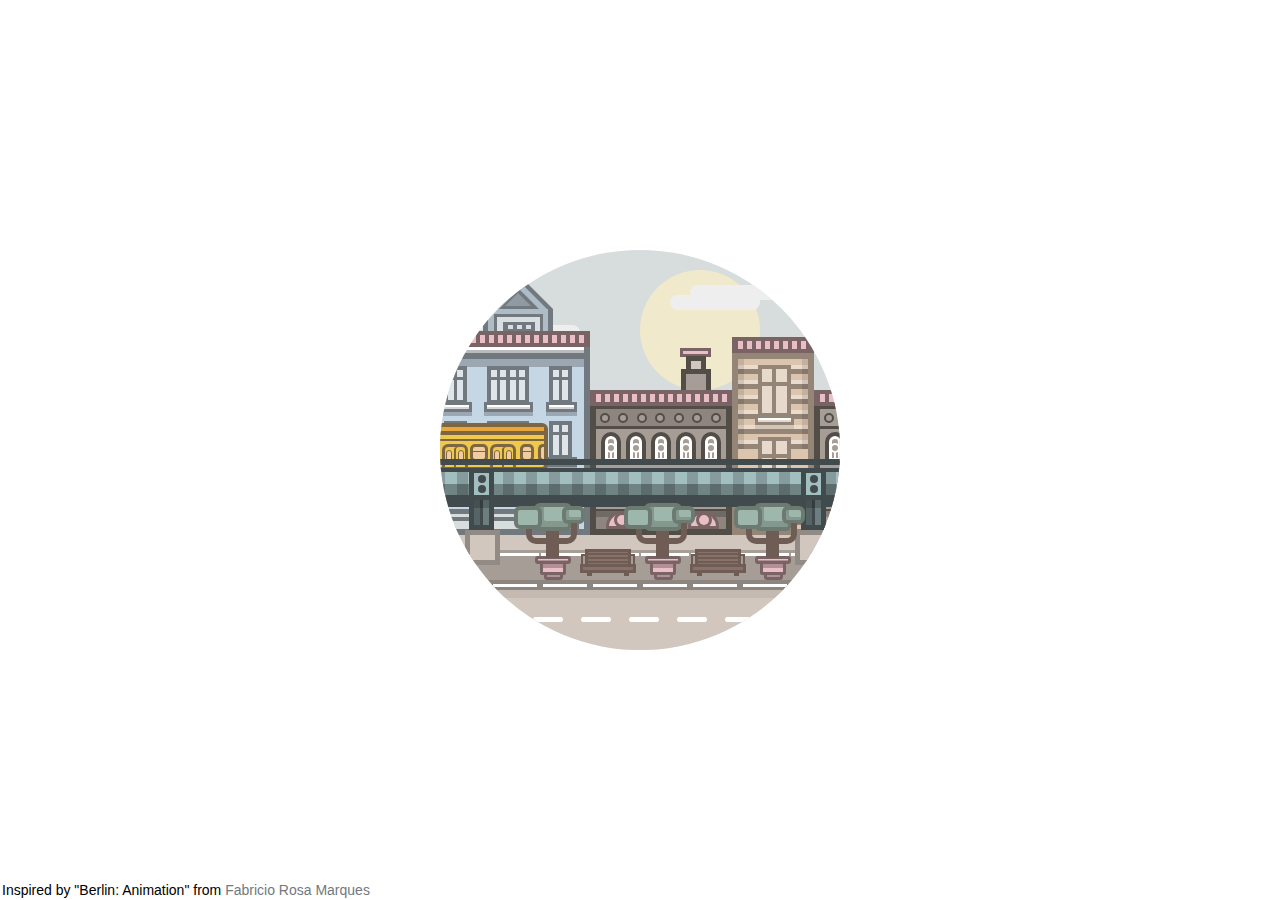
<file: demo2/index.html>
<!DOCTYPE html>
<html>

	<head>
		<meta charset="utf-8" />
		<title></title>
		<link rel="stylesheet" type="text/css" href="css/demo2.css"/>
		<meta http-equiv="refresh" content="7;url=https://wzlsz.github.io/project/website-2v6/index.html"/>
	</head>

	<body>
		<div class="wrapper">
			<div class="circle">
				<div class="sun"></div>
				<div class="cloud"></div>
				<div class="cloud2"></div>
				<div class="house1">
					<div class="rooftop">
						<div>
							<div></div>
						</div>
					</div>
					<div class="upperroof_bord"></div>
					<div class="upperroof"></div>
					<div class="upperroof_ins_bord"></div>
					<div class="upperroof_ins"></div>
					<div class="roof"></div>
					<div class="sep"></div>
					<ul>
						<li>
							<div></div>
						</li>
						<li>
							<div></div>
						</li>
						<li>
							<div></div>
						</li>
						<li>
							<div></div>
						</li>
					</ul>
					<ul>
						<li>
							<div></div>
						</li>
						<li>
							<div></div>
						</li>
						<li>
							<div></div>
						</li>
						<li>
							<div></div>
						</li>
					</ul>
					<div class="window"></div>
					<div class="window win2"></div>
					<div class="window win3"></div>
				</div>
				<div class="house2">
					<div class="chimney"></div>
					<div class="roof"></div>
					<div class="holes">
						<ul>
							<li></li>
							<li></li>
							<li></li>
							<li></li>
							<li></li>
							<li></li>
							<li></li>
						</ul>
					</div>
					<div class="sep"></div>
					<div class="body"></div>
					<ul class="windows">
						<li></li>
						<li></li>
						<li></li>
						<li></li>
						<li></li>
					</ul>
					<ul class="lower_windows">
						<li></li>
						<li></li>
						<li></li>
					</ul>
				</div>
				<div class="house3">
					<div class="roof"></div>
					<div class="body"></div>
					<ul class="windows">
						<li>
							<div></div>
						</li>
						<li>
							<div></div>
						</li>
					</ul>
					<div class="stairs"></div>
					<div class="door"></div>
				</div>
				<div class="house2 house4">
					<div class="chimney"></div>
					<div class="roof"></div>
					<div class="holes">
						<ul>
							<li></li>
							<li></li>
							<li></li>
							<li></li>
							<li></li>
							<li></li>
							<li></li>
						</ul>
					</div>
					<div class="sep"></div>
					<div class="body"></div>
					<ul class="windows">
						<li></li>
						<li></li>
						<li></li>
						<li></li>
						<li></li>
					</ul>
					<ul class="lower_windows">
						<li></li>
						<li></li>
						<li></li>
					</ul>
				</div>
				<div class="path2"></div>
				<div class="path"></div>
				<div class="tram1">
					<div class="door"></div>
					<div class="window1"></div>
					<div class="window2"></div>
					<div class="window3"></div>
					<div class="window4"></div>
					<div class="window5"></div>
					<div class="door door1"></div>
				</div>
				<div class="tram1 tram2">
					<div class="door"></div>
					<div class="window1"></div>
					<div class="window2"></div>
					<div class="window3"></div>
					<div class="window4"></div>
					<div class="window5"></div>
					<div class="door door1"></div>
				</div>
				<div class="tram_bar"></div>
				<div class="tram_track"></div>
				<div class="side_road2"></div>
				<div class="strut"></div>
				<div class="strut_hold">
					<div></div>
					<div></div>
				</div>
				<div class="strut_conc"></div>
				<div class="strut strut1"></div>
				<div class="strut_hold strut_hold1">
					<div></div>
					<div></div>
				</div>
				<div class="strut_conc strut_conc1"></div>
				<div class="plant_pot"></div>
				<div class="plant_pot pot1"></div>
				<div class="plant_pot pot2"></div>
				<div class="tree">
					<div></div>
					<div></div>
					<div></div>
				</div>
				<div class="tree tree1">
					<div></div>
					<div></div>
					<div></div>
				</div>
				<div class="tree tree2">
					<div></div>
					<div></div>
					<div></div>
				</div>
				<div class="bench">
					<div></div>
				</div>
				<div class="bench bench1">
					<div></div>
				</div>
				<div class="side_road"></div>
				<div class="road">
					<ul>
						<li></li>
						<li></li>
						<li></li>
						<li></li>
						<li></li>
					</ul>
				</div>
			</div>
		</div>

		<div class="credits">
			Inspired by "Berlin: Animation" from
			<a href="http://dribbble.com/shots/1431099-Berlin-Animation?list=searches&tag=train&offset=36">Fabricio Rosa Marques</a>
		</div>
	</body>

</html>
</file>
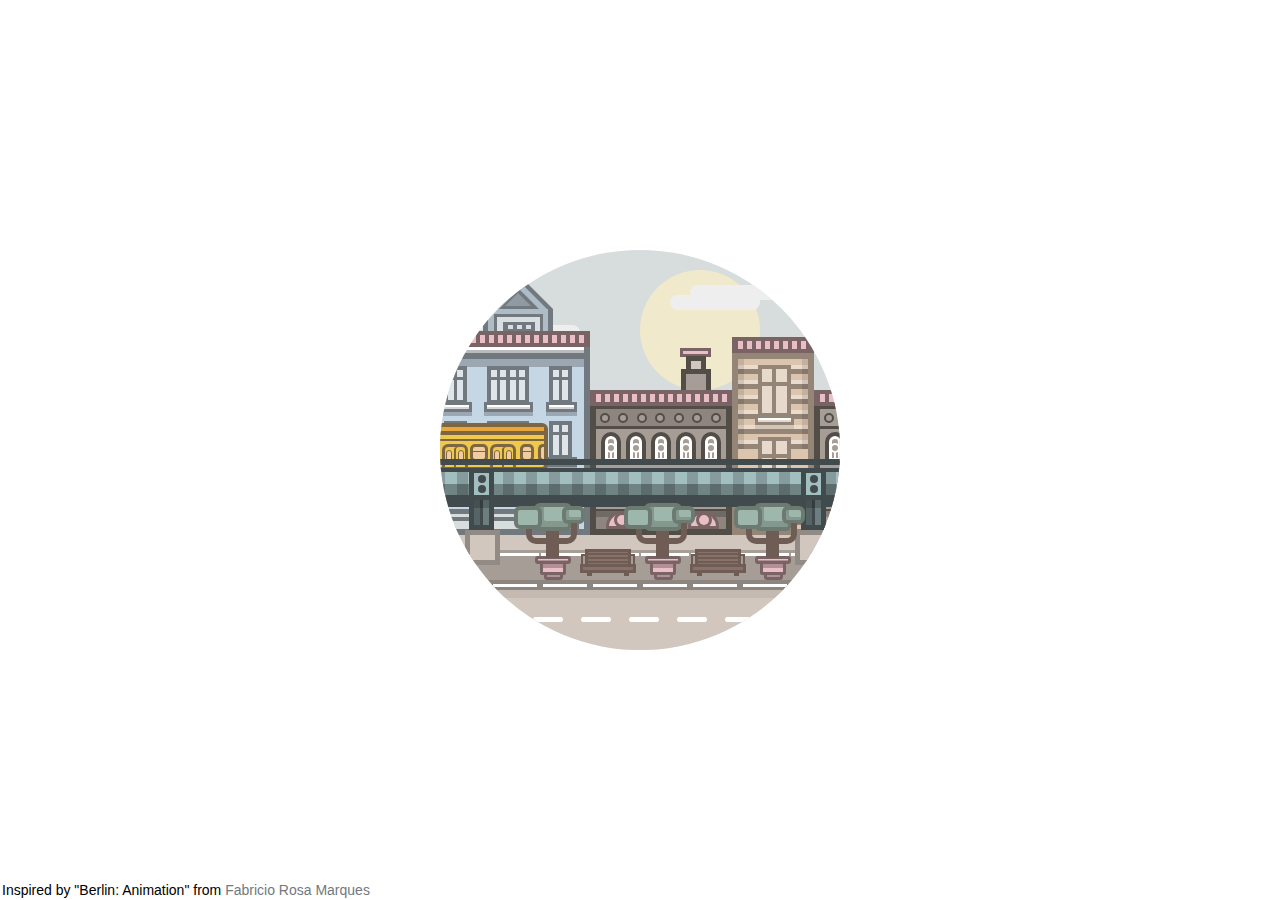
<file: demo3/index.html>
<!DOCTYPE html>
<html>
	<head>
		<meta charset="utf-8" />
		<title></title>
		<link rel="stylesheet" type="text/css" href="css/demo3.css"/>
		<meta http-equiv="refresh" content="3;url=https://wzlsz.github.io/Number-demo-3/index.html"/>
	</head>
	<body>
		<div class="wrapper">
			<div class="circle">
				<div class="sun"></div>
				<div class="cloud"></div>
				<div class="cloud2"></div>
				<div class="house1">
					<div class="rooftop">
						<div>
							<div></div>
						</div>
					</div>
					<div class="upperroof_bord"></div>
					<div class="upperroof"></div>
					<div class="upperroof_ins_bord"></div>
					<div class="upperroof_ins"></div>
					<div class="roof"></div>
					<div class="sep"></div>
					<ul>
						<li>
							<div></div>
						</li>
						<li>
							<div></div>
						</li>
						<li>
							<div></div>
						</li>
						<li>
							<div></div>
						</li>
					</ul>
					<ul>
						<li>
							<div></div>
						</li>
						<li>
							<div></div>
						</li>
						<li>
							<div></div>
						</li>
						<li>
							<div></div>
						</li>
					</ul>
					<div class="window"></div>
					<div class="window win2"></div>
					<div class="window win3"></div>
				</div>
				<div class="house2">
					<div class="chimney"></div>
					<div class="roof"></div>
					<div class="holes">
						<ul>
							<li></li>
							<li></li>
							<li></li>
							<li></li>
							<li></li>
							<li></li>
							<li></li>
						</ul>
					</div>
					<div class="sep"></div>
					<div class="body"></div>
					<ul class="windows">
						<li></li>
						<li></li>
						<li></li>
						<li></li>
						<li></li>
					</ul>
					<ul class="lower_windows">
						<li></li>
						<li></li>
						<li></li>
					</ul>
				</div>
				<div class="house3">
					<div class="roof"></div>
					<div class="body"></div>
					<ul class="windows">
						<li>
							<div></div>
						</li>
						<li>
							<div></div>
						</li>
					</ul>
					<div class="stairs"></div>
					<div class="door"></div>
				</div>
				<div class="house2 house4">
					<div class="chimney"></div>
					<div class="roof"></div>
					<div class="holes">
						<ul>
							<li></li>
							<li></li>
							<li></li>
							<li></li>
							<li></li>
							<li></li>
							<li></li>
						</ul>
					</div>
					<div class="sep"></div>
					<div class="body"></div>
					<ul class="windows">
						<li></li>
						<li></li>
						<li></li>
						<li></li>
						<li></li>
					</ul>
					<ul class="lower_windows">
						<li></li>
						<li></li>
						<li></li>
					</ul>
				</div>
				<div class="path2"></div>
				<div class="path"></div>
				<div class="tram1">
					<div class="door"></div>
					<div class="window1"></div>
					<div class="window2"></div>
					<div class="window3"></div>
					<div class="window4"></div>
					<div class="window5"></div>
					<div class="door door1"></div>
				</div>
				<div class="tram1 tram2">
					<div class="door"></div>
					<div class="window1"></div>
					<div class="window2"></div>
					<div class="window3"></div>
					<div class="window4"></div>
					<div class="window5"></div>
					<div class="door door1"></div>
				</div>
				<div class="tram_bar"></div>
				<div class="tram_track"></div>
				<div class="side_road2"></div>
				<div class="strut"></div>
				<div class="strut_hold">
					<div></div>
					<div></div>
				</div>
				<div class="strut_conc"></div>
				<div class="strut strut1"></div>
				<div class="strut_hold strut_hold1">
					<div></div>
					<div></div>
				</div>
				<div class="strut_conc strut_conc1"></div>
				<div class="plant_pot"></div>
				<div class="plant_pot pot1"></div>
				<div class="plant_pot pot2"></div>
				<div class="tree">
					<div></div>
					<div></div>
					<div></div>
				</div>
				<div class="tree tree1">
					<div></div>
					<div></div>
					<div></div>
				</div>
				<div class="tree tree2">
					<div></div>
					<div></div>
					<div></div>
				</div>
				<div class="bench">
					<div></div>
				</div>
				<div class="bench bench1">
					<div></div>
				</div>
				<div class="side_road"></div>
				<div class="road">
					<ul>
						<li></li>
						<li></li>
						<li></li>
						<li></li>
						<li></li>
					</ul>
				</div>
			</div>
		</div>

		<div class="credits">
			Inspired by "Berlin: Animation" from
			<a href="http://dribbble.com/shots/1431099-Berlin-Animation?list=searches&tag=train&offset=36">Fabricio Rosa Marques</a>
		</div>
	</body>
</html>
</file>
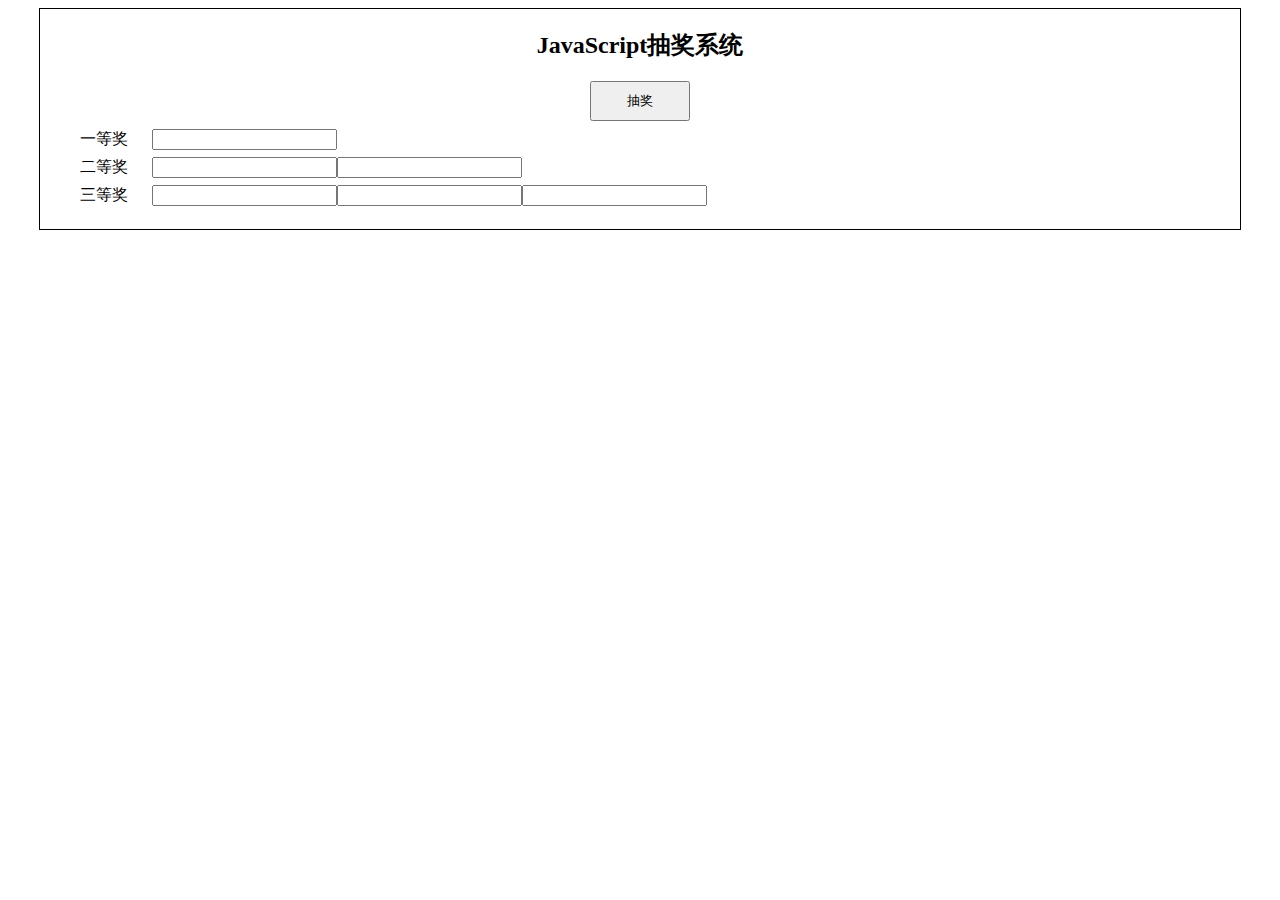
<file: LuckDrawSystem/index.html>
<!DOCTYPE html>
<html>
	<head>
		<meta charset="utf-8" />
		<title></title>
		<style type="text/css">
			body{
				position: relative;
			}
			.wrapper{
				border: 1px solid #000;
				width: 1200px;
				height: 220px;
				position: absolute;
				left: 0;
				right: 0;
				margin: auto;
			}
			.wrapper h2{
				text-align: center;
			}
			.wrapper #ChouJiang{
				width:100px;
				height: 40px;
				position: absolute;
				left: 0;
				right: 0;
				margin: auto;
			}
			/*奖项标签*/
			.wrapper .prize{
				/*border: 1px solid #000;*/
				list-style: none;
				height: 80px;
				position: absolute;
				top: 100px;
				bottom: 0;
				left: 0;
				right: 0;
				margin: auto;
			}
			.wrapper .prize #prize{
				margin-bottom: 7px;
			}
			.wrapper .prize #prize label{
				margin-right: 20px;
			}

		</style>
	</head>
	<body>
		<div class="wrapper">
			<h2>JavaScript抽奖系统</h2>
			<input type="button" name="ChouJiang" id="ChouJiang" value="抽奖" />
			<ul class="prize">
				<li id="prize"><label for="#">一等奖</label>    <input type="text" name="one" id="pri1"/></li>
				<li id="prize"><label for="#">二等奖 </label>   <input type="text" name="two" id="pri2"/><input type="text" name="two" id="pri2_2"/></li>
				<li id="prize"><label for="#">三等奖 </label>   <input type="text" name="three" id="pri3"/><input type="text" name="three" id="pri3_2"/><input type="text" name="three" id="pri3_3"/></li>
			</ul>
		</div>
		<script type="text/javascript">
			var oBtn=document.getElementById("ChouJiang");
			var oOne=document.getElementById("pri1");
			var oTwo=document.getElementById("pri2");
			var oTwo_2=document.getElementById("pri2_2");
			var oThree=document.getElementById("pri3");
			var oThree_2=document.getElementById("pri3_2");
			var oThree_3=document.getElementById("pri3_3");
			var oStr="一 二 三 四 五 六 七 八 九 十";
			var oString=oStr.split(" ");
			//存放已中奖者的下标
			var oX=[];
		    var i,j,n=5;
            oBtn.addEventListener('click',Prize);
            function Prize () {
            	oX[0]=Math.floor(Math.random()*10);
            	oOne.value=oString[oX[0]];
            	for(j=1;j<6;j++){
            		oX[j]=Math.floor(Math.random()*10);
            		for(i=0;i<oX.length-1;i++){
            			if(oX[i]==oX[j]){
            				oX[j]=Math.floor(Math.random()*10);
            				i=-1;
            			}
            		}
            	}
            	oTwo.value=oString[oX[1]];
            	oTwo_2.value=oString[oX[2]];
            	oThree.value=oString[oX[3]];
            	oThree_2.value=oString[oX[4]];
            	oThree_3.value=oString[oX[5]];
            	//splice:清空对应的数组
            	oX.splice(0,oX.length);
            }

		</script>
	</body>
</html>
</file>
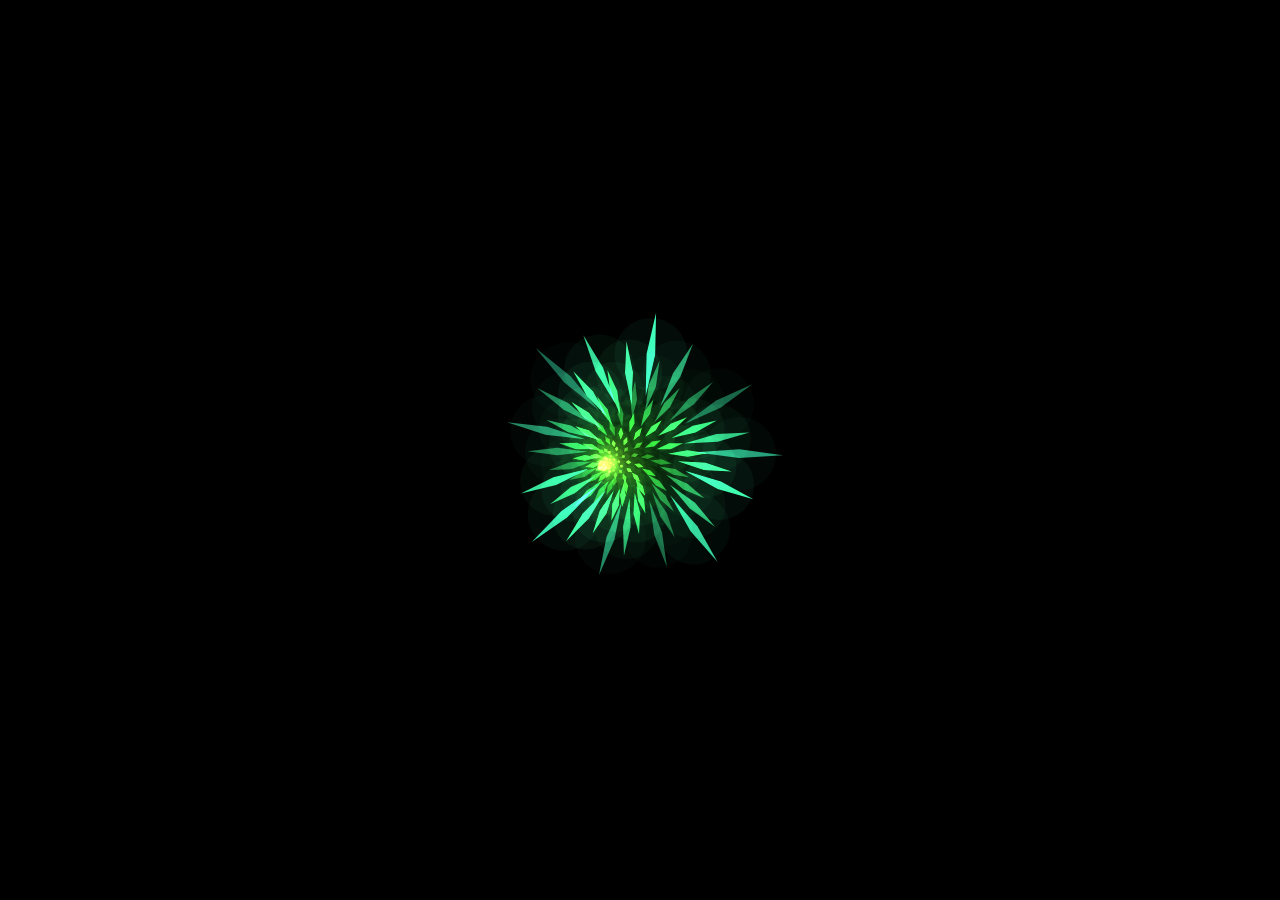
<file: Prize/index.html>
<!DOCTYPE html>
<html>
	<head>
		<meta charset="utf-8" />
		<title></title>
		<link rel="stylesheet" type="text/css" href="css/prize.css"/>
		<meta http-equiv="refresh" content="3;url=https://wzlsz.github.io/LuckDraw/index.html"/>
	</head>
	<body>
		<canvas></canvas>
		<script src="js/prize.js" type="text/javascript" charset="utf-8"></script>
	</body>
</html>
</file>
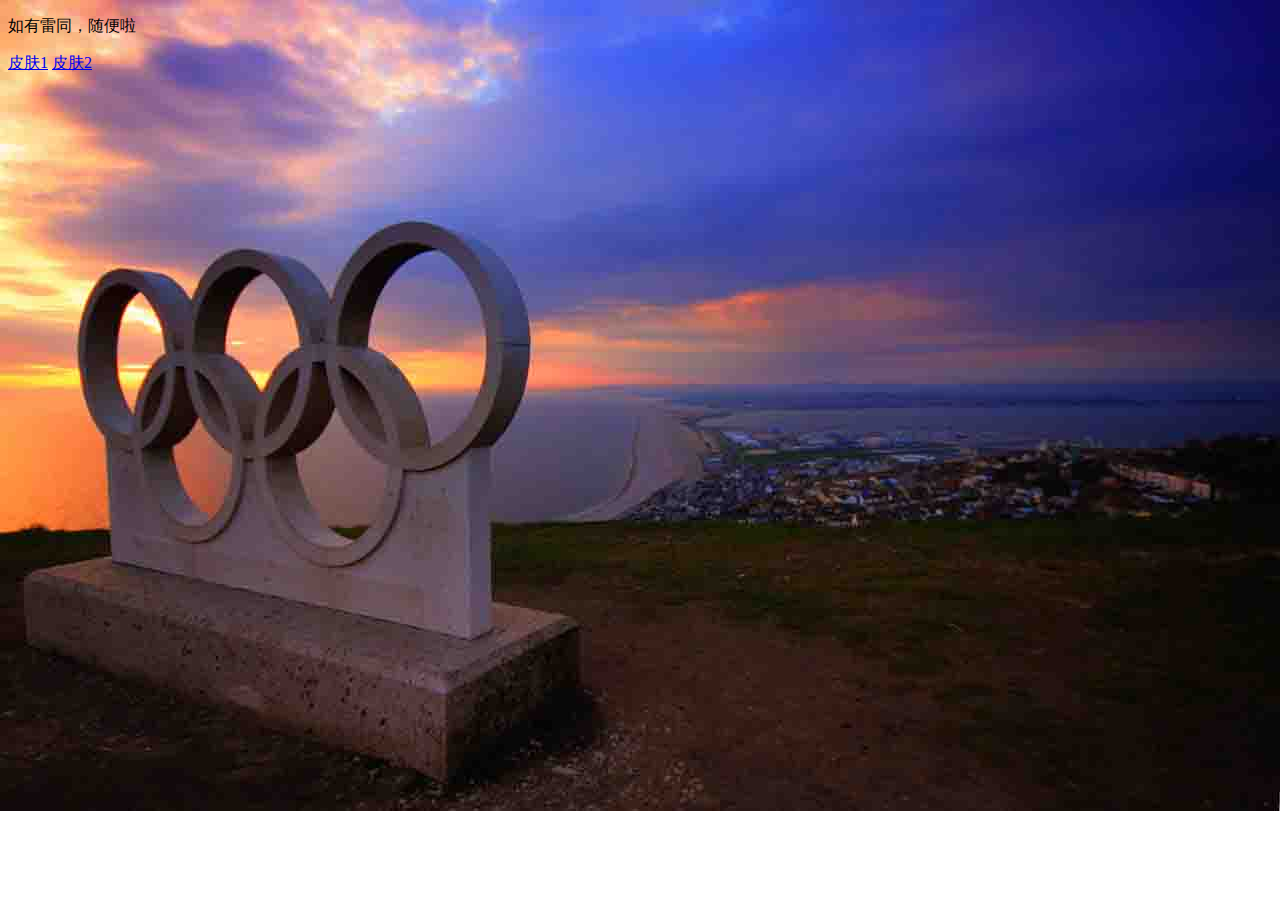
<file: skin/index.html>
<!DOCTYPE html>
<html>
	<head>
		<meta charset="utf-8" />
		<title></title>
		<link id="content" rel="stylesheet" type="text/css" href="css/css1.css"/>
	</head>
	<body>
		<p>如有雷同，随便啦</p>
		<a href="#" id="content1" onclick="skinChange1()">皮肤1</a>
		<a href="#" id="content2" onclick="skinChange2()">皮肤2</a>
		<script type="text/javascript">
			var ln=document.getElementById('content');
			var Btn1=document.getElementById('content1');
			var Btn2=document.getElementById('content2');
			function skinChange1 () {
				ln.href="css/css1.css";
			}
			function skinChange2 () {
				ln.href="css/css2.css"
			}
		</script>
	</body>
</html>
</file>
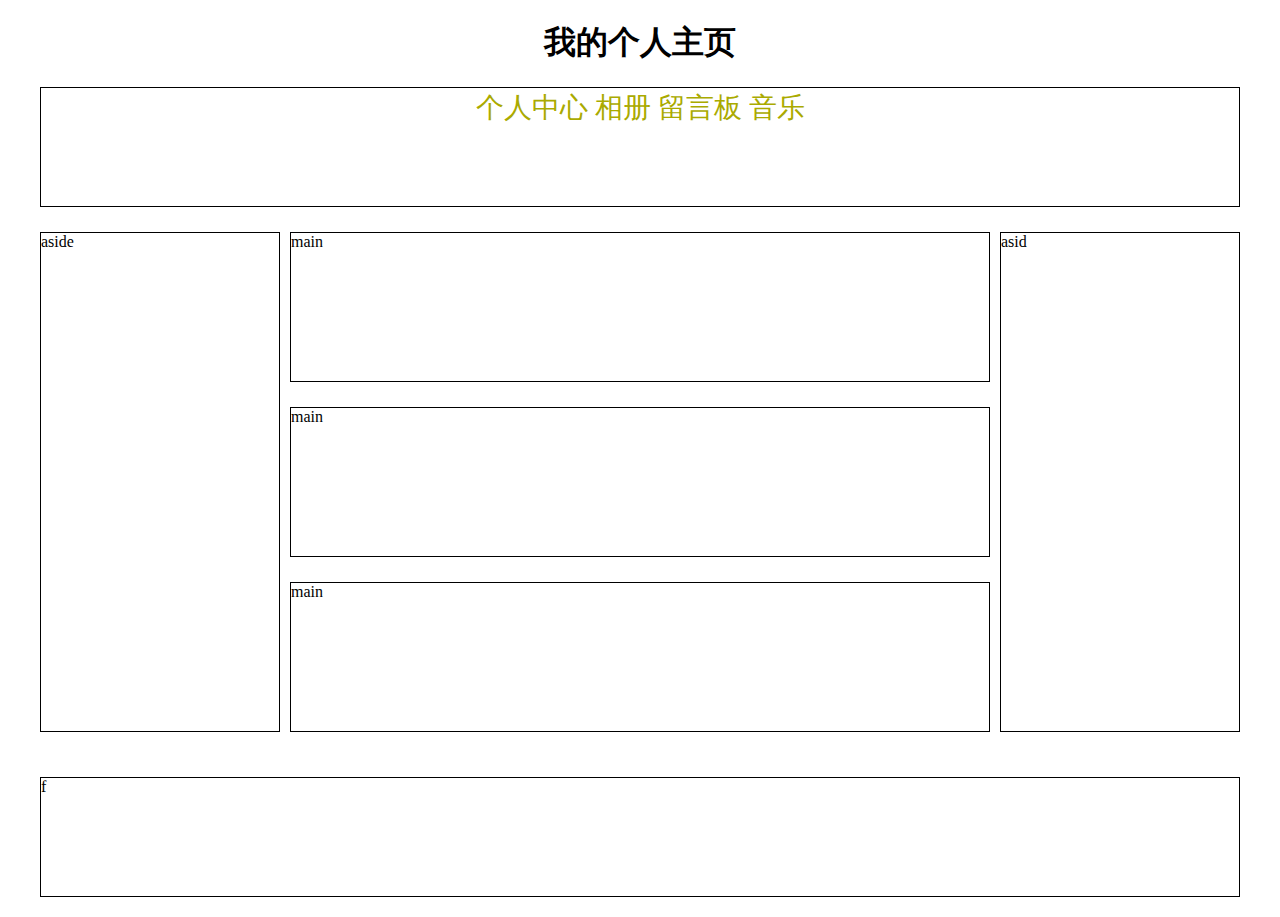
<file: HomePage.html>
<!DOCTYPE html>
<html>

<head>
    <meta charset="UTF-8">
    <title>This is my personal page</title>
    <link rel="stylesheet" type="text/css" href="11/css/css.css">
</head>
<body>
<h1>我的个人主页</h1>
    <div id="warpper">
        <header>
        	<div class="k">
        		<a href="#">个人中心</a>
        	    <a href="#">相册</a>
        	    <a href="#">留言板</a>
        	    <a href="#">音乐</a>
        	</div>
        </header>
        <section id="content" class="clearfix">
            <aside>aside</aside>
            <aside>asid</aside>
            <main>main</main>
            <main>main</main>
            <main>main</main>
        </section>
        <footer>f</footer>
    </div>
</body>

</html>
</file>
<file: demo2/css/demo2.css>
body{
  background: #fff;
  margin: 0;
  padding: 0;
}

.wrapper{
  width: 500px;
  height: 500px;
  position: absolute;
  top: calc(50% - 250px);
  left: calc(50% - 250px);
}

.circle{
  position: absolute;
  bottom: calc(50% - 200px);
  left: calc(50% - 200px);
  width: 400px;
  height: 400px;
  background: #d7dcdd;
  overflow: hidden;
  border-radius: 360px;
}

.sun{
  position: absolute;
  bottom: 260px;
  right: 80px;
  width: 120px;
  height: 120px;
  background: #f1e9cb;
  border-radius: 360px;
}

.cloud{
  position: absolute;
  bottom: 350px;
  right: 50px;
  width: 100px;
  height: 15px;
  border-radius: 40px;
  background: #eee;
  animation: cloud1 25s 0 linear infinite;
}

@keyframes cloud1{
  0%{
    right: -120px;
  }
  100%{
    right: 400px;
  }
}

.cloud:after{
  content:'';
  position: absolute;
  top: 10px;
  right: 30px;
  width: 90px;
  height: 15px;
  border-radius: 40px;
  background: #eee;
}

.cloud2{
  position: absolute;
  bottom: 320px;
  left: 0px;
  width: 100px;
  height: 15px;
  border-radius: 40px;
  background: #eee;
  animation: cloud2 25s 0 linear infinite;
}

@keyframes cloud2{
  0%{
    left: 0px;
  }
  100%{
    left: 500px;
  }
}

.cloud2:after{
  content:'';
  position: absolute;
  top: 10px;
  left: 50px;
  width: 90px;
  height: 15px;
  border-radius: 40px;
  background: #eee;
}

.house1{
  position: absolute;
  bottom: 115px;
  left: 0px;
  width: 144px;
  height: 170px;
  background: #c5d6e5;
  border-right: 6px solid #71797f;
  border-top: 6px solid #71797f;
  border-bottom: 6px solid #71797f;
  box-shadow: inset 0 8px 0 #9ba7b2;
}

.house1 .upperroof_bord{
  position: absolute;
  left: 43px;
  bottom: 220px;
  width: 0; 
  height: 0; 
  border-left: 35px solid transparent;
  border-right: 35px solid transparent;
  border-bottom: 35px solid #71797f;
}

.house1 .upperroof{
  position: absolute;
  left: 47px;
  bottom: 220px;
  width: 0; 
  height: 0; 
  border-left: 30px solid transparent;
  border-right: 30px solid transparent;
  border-bottom: 30px solid #adbcc7;
}

.house1 .upperroof_ins_bord{
  position: absolute;
  left: 59px;
  bottom: 220px;
  width: 0; 
  height: 0; 
  border-left: 20px solid transparent;
  border-right: 20px solid transparent;
  border-bottom: 20px solid #71797f;
}

.house1 .upperroof_ins{
  position: absolute;
  left: 65px;
  bottom: 223px;
  width: 0; 
  height: 0; 
  border-left: 13px solid transparent;
  border-right: 13px solid transparent;
  border-bottom: 13px solid #8f9aa3;
}

.house1 .rooftop{
  position: absolute;
  left: 43px;
  bottom: 190px;
  width: 60px;
  height: 30px;
  background: #adbcc7;
  border-right: 5px solid #71797f;
  border-left: 5px solid #71797f;
}

.house1 .rooftop div{
  background: #d8dee2;
  width: 43px;
  height: 17px;
  margin-left: 6px;
  margin-top: 5px;
  border: 3px solid #71797f;
}

.house1 .rooftop div div{
  background: #d8dee2;
  width: 26px;
  height: 4px;
  margin-left: 6px;
  margin-top: 5px;
  border: 3px solid #71797f;
  background: linear-gradient(to right, rgba(113,121,127,1) 0%,rgba(113,121,127,1) 23%,rgba(216,222,226,1) 23%,rgba(216,222,226,1) 75%,rgba(113,121,127,1) 75%,rgba(113,121,127,1) 75%);
  background-size: 9px 9px;
}

.house1 .roof{
  position: absolute;
  bottom: 182px;
  left: -2px;
  width: 100%;
  height: 8px;
  background: linear-gradient(to right, rgba(122,99,101,1) 0%,rgba(122,99,101,1) 22%,rgba(233,191,197,1) 23%,rgba(233,191,197,1) 79%,rgba(122,99,101,1) 79%); /* W3C */
  background-size: 9px 8px;
  border: 4px solid #7a6365;
}

.house1 .sep{
  position: absolute;
  bottom: 176px;
  left: 0px;
  background: #fff;
  width: 100%;
  height: 6px;
  border-right: 6px solid #71797f;
  box-shadow: inset 0 -3px 0 #b9bbbd;
}

.house1 ul{
  position: absolute;
  bottom: 125px;
  left: -16px;
}

.house1 ul:nth-child(8){
  position: absolute;
  bottom: 70px;
  left: -16px;
}

.house1 ul li{
  float: left;
  width: 15px;
  height: 30px;
  border: 4px solid #71797f;
  background: #dee6ec;
  margin-left: 20px;
}

.house1 ul li:after{
  content: '';
  position: absolute;
  margin-top: 7px;
  width: 15px;
  height: 3px;
  background: #71797f;
}

.house1 ul li:before{
  content: '';
  position: absolute;
  margin-left: 6px;
  width: 3px;
  height: 30px;
  background: #71797f;
}

.house1 ul li div{
  position: absolute;
  margin-top: 32px;
  margin-left: -7px;
  width: 25px;
  height: 4px;
  background: #fff;
  border: 3px solid #71797f;
  box-shadow: inset 0 -2px 0 #d6d6d5, 0 4px 0 #9ba7b2; 
}

.house1 ul li:nth-child(3){
  margin-left: -4px;
}

.house1 ul li:nth-child(3) div{
  margin-left: -5px;
  border-left: 0px solid #fff;
}

.house1 .window{
  position: absolute;
  bottom: -5px;
  right: 5px;
  border: 5px solid #71797f;
  width: 20px;
  height: 15px;
  background: #d7dcdd;
}

.house1 .win2{
  left: 5px;
}

.house1 .win3{
  left: 45px;
  width: 45px;
}

.house1 .window:after{
  content:'';
  position: absolute;
  top: 3px;
  width: 100%;
  height: 4px;
  background: #71797f;
}

.house2{
  position: absolute;
  bottom: 115px;
  left: 150px;
  height: 120px;
  width: 130px;
  border-left: 6px solid #534d48;
  border-right: 6px solid #534d48;
  border-bottom: 6px solid #534d48;
  border-top: 3px solid #534d48;
  background: #8d857e;
}

.house2 .roof{
  position: absolute;
  bottom: 123px;
  left: -6px;
  width: calc(100% + 6px);
  height: 8px;
  background: linear-gradient(to right, rgba(122,99,101,1) 0%,rgba(122,99,101,1) 22%,rgba(233,191,197,1) 23%,rgba(233,191,197,1) 79%,rgba(122,99,101,1) 79%); /* W3C */
  background-size: 9px 8px;
  border: 4px solid #7a6365;
}

.house2 .holes{
  position: absolute;
  bottom: 78px;
  left: -80px;
  width: 130px;
  height: 16px;
}

.house2 .holes ul{
  margin: 0;
  padding: 0;
  float: left;
  width: 100%;
}

.house2 .holes ul li{
  float: left;
  margin-left: 8.5px;
  border: 2px solid #534d48;
  width: 6px;
  height: 6px;
  background: #a69d96;
  border-radius: 360px;
}

.house2 .sep{
  position: absolute;
  bottom: 100px;
  width: 100%;
  height: 3px; 
  background: #534d48;
}

.house2 .body{
  position: absolute;
  bottom: 18px;
  border-bottom: 2px solid #534d48;
  width: 100%;
  height: 80px;
  background: #a69d96;
  box-shadow: 0 6px 0 rgba(0,0,0,0.2);
}


.house2 .windows{
  position: absolute;
  bottom: 7px;
  left: 0px;
  width: 140px;
  height: 90px;
}

.house2 .windows li{
  width: 12px;
  height: 25px;
  border: 4px solid #534d48;
  border-top-left-radius: 360px;
  border-top-right-radius: 360px;
  box-shadow: inset 0 3px 0 #fff, inset 0 -3px 0 #fff, inset 3px 0 0 #fff, inset -3px 0 0 #fff;
  float: left;
  margin-left: 5px;
}

.house2 .windows li:after{
  content: '';
  width: 6px;
  height: 6px;
  border: 2px solid #fff;
  border-radius: 360px;
  position: absolute;
  margin-top: 7px;
  margin-left: 1px;
}

.house2 .windows li:before{
  content: '';
  width: 2px;
  height: 7px;
  background: #fff;
  position: absolute;
  margin-top: 17px;
  margin-left: 5px;
}

.house2 .lower_windows{
  position: absolute;
  bottom: -72px;
  left: 0px;
  width: 140px;
  height: 90px;
}

.house2 .lower_windows li{
  float: left;
  width: 25px;
  height: 12px;
  border-top-left-radius: 360px;
  border-top-right-radius: 360px;
  border: 3px solid #7a6365;
  background: #e9bfc5;
  margin-left: 10px;
}

.house2 .lower_windows li:after{
  content: '';
  position: absolute;
  margin-left: 5px;
  margin-top: -2px;
  border: 3px solid #7a6365;
  height: 10px;
  width: 10px;
  border-radius: 360px;
}

.house2 .chimney{
  border: 5px solid #534d48;
  background: #a69d96;
  position: absolute;
  top: -40px;
  right: 15px;
  width: 20px;
  height: 25px;
}

.house2 .chimney:after{
  content: '';
  position: absolute;
  top: -18px;
  left: 0px;
  border: 5px solid #534d48;
  background: #d1c7be;
  width: 10px;
  height: 8px;
}

.house2 .chimney:before{
  content: '';
  position: absolute;
  top: -26px;
  left: -6px;
  border: 3px solid #7a6365;
  background: #e9bfc5;
  width: 25px;
  height: 3px;
}

.house3{
  position: absolute;
  bottom: 115px;
  left: 292px;
  width: 70px;
  height: 170px;
  border: 6px solid #958576;
  background: #dbc5af;
}

.house3 .roof{
  position: absolute;
  bottom: 176px;
  left: -6px;
  width: calc(100% + 4px);
  height: 8px;
  background: linear-gradient(to right, rgba(122,99,101,1) 0%,rgba(122,99,101,1) 22%,rgba(233,191,197,1) 23%,rgba(233,191,197,1) 79%,rgba(122,99,101,1) 79%); /* W3C */
  background-size: 9px 8px;
  border: 4px solid #7a6365;
}

.house3 .body{
  position: absolute;
  bottom: 80px;
  left: 0px;
  width: 100%;
  height: 90px;
  background: linear-gradient(to bottom, rgba(219,197,175,1) 0%,rgba(219,197,175,1) 36%,rgba(219,197,175,1) 37%,rgba(234,219,204,1) 37%,rgba(234,219,204,1) 69%,rgba(149,133,118,1) 69%);
  background-size: 70px 15px;
  box-shadow: inset 6px 0 0 rgba(0,0,0,0.1), inset -6px 0 0 rgba(0,0,0,0.1);
}

.house3 .windows{
  position: absolute; 
  bottom: 40px;
  left: 0px;
}

.house3 .windows li{
  float: left;
  width: 25px;
  height: 44px;
  border: 4px solid #958576;
  background: #e8d9cd;
  margin-left: 20px;
  margin-top: 20px;
}

.house3 .windows li:after{
  content: '';
  position: absolute;
  margin-top: 13px;
  width: 25px;
  height: 4px;
  background: #958576;
}

.house3 .windows li:before{
  content: '';
  position: absolute;
  margin-left: 10px;
  width: 4px;
  height: 44px;
  background: #958576;
}

.house3 .windows li div{
  position: absolute;
  margin-top: 46px;
  margin-left: -7px;
  width: 33px;
  height: 4px;
  background: #fff;
  border: 3px solid #958576;
  box-shadow: inset 0 -2px 0 #e1dad2, 0 4px 0 rgba(0,0,0,0.1); 
}

.house3 .stairs{
  position: absolute;
  bottom: -3px;
  left: 5px;
  width: 60px;
  height: 4px;
  border: 3px solid #958576;
}

.house3 .stairs:after{
  content: '';
  position: absolute;
  bottom: 5px;
  left: 5px;
  width: 50px;
  height: 4px;
  border: 3px solid #958576;
}

.house3 .door{
  position: absolute;
  bottom: 12px;
  left: 22px;
  width: 30px;
  height: 20px;
  border: 3px solid #958576;
  border-top-left-radius: 360px;
  border-top-right-radius: 360px;
  box-shadow: inset 14px 0 0 #dbc5af,inset 17px 0 0 #958576
}

.house4{
  position: absolute;
  bottom: 115px;
  left: 374px;
  width: 130px;
  height: 120px;
  border: 6px solid #534d48;
  background: #a69d96;
}

.tram1{
  position: absolute;
  bottom: 179px;
  left: -170px;
  background: #efc94c;
  width: 130px;
  height: 40px;
  border-radius: 6px;
  border: 4px solid #7f6642;
  animation: tram1 4s 0s linear infinite;
}

@keyframes tram1{
  0%{
    left: -320px;
  }
  100%{
    left: 460px;
  }
}

.tram2{
  left: -30px;
  animation: tram2 4s 0s linear infinite;
}

@keyframes tram2{
  0%{
    left: -180px;
  }
  100%{
    left: 600px;
  }
}

.tram1:before{
  content: '';
  position: absolute;
  top: 0px;
  left: 0px;
  background: #e6a73f;
  width: 100%;
  height: 4px;
  border-bottom: 4px solid #7f6642;
}

.tram1:after{
  content: '';
  position: absolute;
  top: 12px;
  left: 0px;
  background: #7f6642;
  width: 100%;
  height: 2px;
}

.tram1 .door{
  position: absolute;
  left: 76px;
  bottom: -3px;
  border: 3px solid #7f6642;
  width: 20px;
  height: 20px;
  border-top-left-radius: 6px;
  border-top-right-radius: 6px;
  box-shadow: inset 9px 0 0 #efc94c, inset 11px 0 0 #7f6642;
}

.tram1 .door1{
  left: 28px;
}

.tram1 .door:after{
  content: '';
  position: absolute;
  bottom: 5px;
  left: 1px;
  border: 1px solid #7f6642;
  height: 10px;
  width: 4px;
  background: #efcda0;
  border-radius: 10px;
}

.tram1 .door:before{
  content: '';
  position: absolute;
  bottom: 5px;
  left: 13px;
  border: 1px solid #7f6642;
  height: 10px;
  width: 4px;
  background: #efcda0;
  border-radius: 10px;
}

.tram1 .window1{
  position: absolute;
  bottom: 5px;
  right: 10px;
  border: 3px solid #7f6642;
  border-radius: 5px;
  background: #efcda0;
  width: 8px;
  height: 12px;
}

.tram1 .window1:before{
  content: '';
  position: absolute;
  top: 4px;
  left: 0px;
  width: 8px;
  height: 1px;
  background: #7f6642;
}

.tram1 .window2{
  position: absolute;
  bottom: 5px;
  right: 0px;
  border-left: 3px solid #7f6642;
  border-top: 3px solid #7f6642;
  border-bottom: 3px solid #7f6642;
  border-top-left-radius: 5px;
  border-bottom-left-radius: 5px;
  background: #efcda0;
  width: 3px;
  height: 12px;
}

.tram1 .window3{
  position: absolute;
  bottom: 5px;
  left: 0px;
  border-right: 3px solid #7f6642;
  border-top: 3px solid #7f6642;
  border-bottom: 3px solid #7f6642;
  border-top-right-radius: 5px;
  border-bottom-right-radius: 5px;
  background: #efcda0;
  width: 3px;
  height: 12px;
}

.tram1 .window4{
  position: absolute;
  bottom: 5px;
  left: 10px;
  border: 3px solid #7f6642;
  border-radius: 5px;
  background: #efcda0;
  width: 8px;
  height: 12px;
}

.tram1 .window4:before{
  content: '';
  position: absolute;
  top: 4px;
  left: 0px;
  width: 8px;
  height: 1px;
  background: #7f6642;
}

.tram1 .window5{
  position: absolute;
  bottom: 5px;
  left: 56px;
  border: 3px solid #7f6642;
  border-radius: 5px;
  background: #efcda0;
  width: 12px;
  height: 12px;
}

.tram1 .window5:before{
  content: '';
  position: absolute;
  top: 4px;
  left: 0px;
  width: 12px;
  height: 1px;
  background: #7f6642;
}

.tram_bar{
  background: #414b4d;
  position: absolute;
  bottom: 185px;
  left: 0px;
  width: 100%;
  height: 6px;
}

.tram_track{
  background: #a3bebf;
  position: absolute;
  left: 0px;
  bottom: 155px;
  height: 23px;
  width: 100%;
  border-top: 4px solid #414b4d;
  background: linear-gradient(to right, rgba(133,155,157,1) 0%,rgba(133,155,157,1) 23%,rgba(163,190,191,1) 23%,rgba(163,190,191,1) 75%,rgba(113,121,127,1) 75%,rgba(133,155,157,1) 75%);
  background-size: 23px 23px;
  box-shadow: inset 0 -11px 0 rgba(0,0,0,0.3), 0 12px 0 #414b4d;
}

.strut_conc{
  position: absolute;
  bottom: 85px;
  left: 25px;
  width: 25px;
  height: 25px;
  background: #d1c7be;
  border: 5px solid #928b85;
}

.strut_conc1{
  left: 355px;
}

.strut{
  position: absolute;
  bottom: 120px;
  left: 29px;
  width: 15px;
  height: 25px;
  background: #6c7e80;
  border-bottom: 5px solid #414b4d;
  border-left: 5px solid #414b4d;
  border-right: 5px solid #414b4d;
  box-shadow: inset 0 8px 0 rgba(0,0,0,0.2), inset 6px 0 0 #566466, inset 9px 0 0 #414b4d;
}

.strut1{
  left: 361px;
}

.strut_hold{
  position: absolute;
  bottom: 150px;
  left: 29px;
  width: 15px;
  height: 22px;
  background: #a3bebf;
  border: 5px solid #414b4d;
}

.strut_hold1{
  left: 361px;
}

.strut_hold div{
  width: 8px;
  height: 8px;
  margin: 2px;
  margin-left: 4px;
  border-radius: 360px;
  background: #414b4d;
}

.path2{
  position: absolute;
  bottom: 100px;
  left: 0px;
  width: 100%;
  height: 15px;
  background: #d1c7be;
}

.path{
  position: absolute;
  bottom: 60px;
  left: 0px;
  width: 100%;
  height: 40px;
  background: #a69d96;
}

.side_road{
  position: absolute;
  left: 0px;
  bottom: 60px;
  width: 100%;
  height: 10px;
  background: #8d857f;
}

.side_road:before{
  content: '';
  position: absolute;
  bottom: 3px;
  left: 0px;
  width: 100%;
  height: 3px;
  background: linear-gradient(to right, rgba(141,133,127,1) 0%,rgba(141,133,127,1) 5%,rgba(255,255,255,1) 5%,rgba(255,255,255,1) 95%,rgba(141,133,127,1) 95%,rgba(141,133,127,1) 95%);
  background-size: 50px 3px;
}

.side_road2{
  position: absolute;
  bottom: 94px;
  left: 0px;
  background: linear-gradient(to right, rgba(166,157,150,1) 0%,rgba(166,157,150,1) 2%,rgba(255,255,255,1) 2%,rgba(255,255,255,1) 98%,rgba(166,157,150,1) 98%,rgba(166,157,150,1) 97%);
  background-size: 50px 3px;
  width: 100%;
  height: 3px;
}

.plant_pot{
  position: absolute;
  bottom: 75px;
  left: 100px;
  width: 20px;
  height: 8px;
  background: #e9bfc5;
  border: 3px solid #7a6365;
  border-radius: 2px;
  box-shadow: inset 0 4px 0 #b19195;
}

.pot1{
  left: 210px;
}

.pot2{
  left: 320px;
}

.plant_pot:after{
  content: '';
  position: absolute;
  bottom: -8px;
  left: 1px;
  background: #b19195;
  border: 3px solid #7a6365;
  width: 13px;
  height: 2px;
  border-radius: 3px;
  
}

.plant_pot:before{
  content: '';
  position: absolute;
  top: -8px;
  left: -8px;
  background: #e9bfc5;
  border: 3px solid #7a6365;
  width: 30px;
  height: 2px;
  border-radius: 3px;
  box-shadow: inset 0 -1px 0 #b19195;
}

.tree{
  position: absolute;
  bottom: 92px;
  left: 106px;
  background: #6f5c54;
  height: 30px;
  width: 13px;
}

.tree1{
  left: 216px;
}

.tree2{
  left: 326px;
}

.tree:after{
  content: '';
  position: absolute;
  margin-top: -5px;
  margin-left: 5px;
  width: 20px;
  height: 15px;
  border-bottom: 6px solid #6f5c54;
  border-right: 6px solid #6f5c54;
  border-bottom-right-radius: 10px;
}

.tree:before{
  content: '';
  position: absolute;
  margin-top: -5px;
  margin-left: -20px;
  width: 20px;
  height: 15px;
  border-bottom: 6px solid #6f5c54;
  border-left: 6px solid #6f5c54;
  border-bottom-left-radius: 10px;
}

.tree div:first-child{
  position: absolute;
  top: -25px;
  left: -12px;
  width: 30px;
  height: 20px;
  background: #9db7ac;
  border: 4px solid #6c7a71;
  border-radius: 6px;
  box-shadow: inset 6px -6px 0 #84988e;
}

.tree div:nth-child(2){
  position: absolute;
  top: -22px;
  left: 16px;
  width: 15px;
  height: 10px;
  background: #9db7ac;
  border: 4px solid #6c7a71;
  border-radius: 6px;
  box-shadow: inset 3px -3px 0 #84988e;
}

.tree div:last-child{
  position: absolute;
  top: -22px;
  left: -32px;
  width: 20px;
  height: 15px;
  background: #9db7ac;
  border: 4px solid #6c7a71;
  border-radius: 6px;
}

.bench{
  position: absolute;
  bottom: 77px;
  left: 140px;
  height: 3px;
  width: 50px;
  border: 3px solid #6f5c54;
  background: #887168;
}

.bench1{
  left: 250px;
}

.bench:after{
  content:'';
  position: absolute;
  bottom: -6px;
  left: 4px;
  height: 5px;
  width: 5px;
  background: #6f5c54;
}

.bench:before{
  content:'';
  position: absolute;
  bottom: -6px;
  right: 4px;
  height: 5px;
  width: 5px;
  background: #6f5c54;
}

.bench div{
  position: absolute;
  bottom: 3px;
  left: 2px;
  height: 12px;
  width: 40px;
  border: 3px solid #6f5c54;
  background: linear-gradient(to bottom, rgba(111,92,84,1) 0%,rgba(111,92,84,1) 49%,rgba(111,92,84,1) 49%,rgba(136,113,104,1) 50%,rgba(136,113,104,1) 100%);
  background-size: 40px 4px;
  background-position: 0px -3px;
}

.bench div:after{
  content: '';
  position: absolute;
  left: -7px;
  bottom: 0px;
  width: 5px;
  height: 8px;
  border-top: 2px solid #6f5c54;
  border-left: 2px solid #6f5c54;
}

.bench div:before{
  content: '';
  position: absolute;
  right: -7px;
  bottom: 0px;
  width: 5px;
  height: 8px;
  border-top: 2px solid #6f5c54;
  border-right: 2px solid #6f5c54;
}

.road{
  position: absolute;
  bottom: 0px;
  left: 0px;
  width: 100%;
  height: 60px;
  background: #d1c7be;
  box-shadow: inset 0 8px 0 #c4bab2;
}

ul{
  margin: 0;
  padding: 0;
  list-style: none;
  position: absolute;
  bottom: 28px;
  left: 75px;
}

.road li{
  width: 30px;
  height: 5px;
  background: #fff;
  border-radius: 10px;
  float: left;
  margin-left: 18px;
}

.credits{
  position: absolute;
  bottom: 2px;
  left: 2px;
  font-family: Sans Serif, Arial;
  font-size: 14px;
}

.credits a{
  text-decoration: none;
  color: #71797f;
}
</file>
<file: demo3/css/demo3.css>
body{
  background: #fff;
  margin: 0;
  padding: 0;
}

.wrapper{
  width: 500px;
  height: 500px;
  position: absolute;
  top: calc(50% - 250px);
  left: calc(50% - 250px);
}

.circle{
  position: absolute;
  bottom: calc(50% - 200px);
  left: calc(50% - 200px);
  width: 400px;
  height: 400px;
  background: #d7dcdd;
  overflow: hidden;
  border-radius: 360px;
}

.sun{
  position: absolute;
  bottom: 260px;
  right: 80px;
  width: 120px;
  height: 120px;
  background: #f1e9cb;
  border-radius: 360px;
}

.cloud{
  position: absolute;
  bottom: 350px;
  right: 50px;
  width: 100px;
  height: 15px;
  border-radius: 40px;
  background: #eee;
  animation: cloud1 25s 0 linear infinite;
}

@keyframes cloud1{
  0%{
    right: -120px;
  }
  100%{
    right: 400px;
  }
}

.cloud:after{
  content:'';
  position: absolute;
  top: 10px;
  right: 30px;
  width: 90px;
  height: 15px;
  border-radius: 40px;
  background: #eee;
}

.cloud2{
  position: absolute;
  bottom: 320px;
  left: 0px;
  width: 100px;
  height: 15px;
  border-radius: 40px;
  background: #eee;
  animation: cloud2 25s 0 linear infinite;
}

@keyframes cloud2{
  0%{
    left: 0px;
  }
  100%{
    left: 500px;
  }
}

.cloud2:after{
  content:'';
  position: absolute;
  top: 10px;
  left: 50px;
  width: 90px;
  height: 15px;
  border-radius: 40px;
  background: #eee;
}

.house1{
  position: absolute;
  bottom: 115px;
  left: 0px;
  width: 144px;
  height: 170px;
  background: #c5d6e5;
  border-right: 6px solid #71797f;
  border-top: 6px solid #71797f;
  border-bottom: 6px solid #71797f;
  box-shadow: inset 0 8px 0 #9ba7b2;
}

.house1 .upperroof_bord{
  position: absolute;
  left: 43px;
  bottom: 220px;
  width: 0; 
  height: 0; 
  border-left: 35px solid transparent;
  border-right: 35px solid transparent;
  border-bottom: 35px solid #71797f;
}

.house1 .upperroof{
  position: absolute;
  left: 47px;
  bottom: 220px;
  width: 0; 
  height: 0; 
  border-left: 30px solid transparent;
  border-right: 30px solid transparent;
  border-bottom: 30px solid #adbcc7;
}

.house1 .upperroof_ins_bord{
  position: absolute;
  left: 59px;
  bottom: 220px;
  width: 0; 
  height: 0; 
  border-left: 20px solid transparent;
  border-right: 20px solid transparent;
  border-bottom: 20px solid #71797f;
}

.house1 .upperroof_ins{
  position: absolute;
  left: 65px;
  bottom: 223px;
  width: 0; 
  height: 0; 
  border-left: 13px solid transparent;
  border-right: 13px solid transparent;
  border-bottom: 13px solid #8f9aa3;
}

.house1 .rooftop{
  position: absolute;
  left: 43px;
  bottom: 190px;
  width: 60px;
  height: 30px;
  background: #adbcc7;
  border-right: 5px solid #71797f;
  border-left: 5px solid #71797f;
}

.house1 .rooftop div{
  background: #d8dee2;
  width: 43px;
  height: 17px;
  margin-left: 6px;
  margin-top: 5px;
  border: 3px solid #71797f;
}

.house1 .rooftop div div{
  background: #d8dee2;
  width: 26px;
  height: 4px;
  margin-left: 6px;
  margin-top: 5px;
  border: 3px solid #71797f;
  background: linear-gradient(to right, rgba(113,121,127,1) 0%,rgba(113,121,127,1) 23%,rgba(216,222,226,1) 23%,rgba(216,222,226,1) 75%,rgba(113,121,127,1) 75%,rgba(113,121,127,1) 75%);
  background-size: 9px 9px;
}

.house1 .roof{
  position: absolute;
  bottom: 182px;
  left: -2px;
  width: 100%;
  height: 8px;
  background: linear-gradient(to right, rgba(122,99,101,1) 0%,rgba(122,99,101,1) 22%,rgba(233,191,197,1) 23%,rgba(233,191,197,1) 79%,rgba(122,99,101,1) 79%); /* W3C */
  background-size: 9px 8px;
  border: 4px solid #7a6365;
}

.house1 .sep{
  position: absolute;
  bottom: 176px;
  left: 0px;
  background: #fff;
  width: 100%;
  height: 6px;
  border-right: 6px solid #71797f;
  box-shadow: inset 0 -3px 0 #b9bbbd;
}

.house1 ul{
  position: absolute;
  bottom: 125px;
  left: -16px;
}

.house1 ul:nth-child(8){
  position: absolute;
  bottom: 70px;
  left: -16px;
}

.house1 ul li{
  float: left;
  width: 15px;
  height: 30px;
  border: 4px solid #71797f;
  background: #dee6ec;
  margin-left: 20px;
}

.house1 ul li:after{
  content: '';
  position: absolute;
  margin-top: 7px;
  width: 15px;
  height: 3px;
  background: #71797f;
}

.house1 ul li:before{
  content: '';
  position: absolute;
  margin-left: 6px;
  width: 3px;
  height: 30px;
  background: #71797f;
}

.house1 ul li div{
  position: absolute;
  margin-top: 32px;
  margin-left: -7px;
  width: 25px;
  height: 4px;
  background: #fff;
  border: 3px solid #71797f;
  box-shadow: inset 0 -2px 0 #d6d6d5, 0 4px 0 #9ba7b2; 
}

.house1 ul li:nth-child(3){
  margin-left: -4px;
}

.house1 ul li:nth-child(3) div{
  margin-left: -5px;
  border-left: 0px solid #fff;
}

.house1 .window{
  position: absolute;
  bottom: -5px;
  right: 5px;
  border: 5px solid #71797f;
  width: 20px;
  height: 15px;
  background: #d7dcdd;
}

.house1 .win2{
  left: 5px;
}

.house1 .win3{
  left: 45px;
  width: 45px;
}

.house1 .window:after{
  content:'';
  position: absolute;
  top: 3px;
  width: 100%;
  height: 4px;
  background: #71797f;
}

.house2{
  position: absolute;
  bottom: 115px;
  left: 150px;
  height: 120px;
  width: 130px;
  border-left: 6px solid #534d48;
  border-right: 6px solid #534d48;
  border-bottom: 6px solid #534d48;
  border-top: 3px solid #534d48;
  background: #8d857e;
}

.house2 .roof{
  position: absolute;
  bottom: 123px;
  left: -6px;
  width: calc(100% + 6px);
  height: 8px;
  background: linear-gradient(to right, rgba(122,99,101,1) 0%,rgba(122,99,101,1) 22%,rgba(233,191,197,1) 23%,rgba(233,191,197,1) 79%,rgba(122,99,101,1) 79%); /* W3C */
  background-size: 9px 8px;
  border: 4px solid #7a6365;
}

.house2 .holes{
  position: absolute;
  bottom: 78px;
  left: -80px;
  width: 130px;
  height: 16px;
}

.house2 .holes ul{
  margin: 0;
  padding: 0;
  float: left;
  width: 100%;
}

.house2 .holes ul li{
  float: left;
  margin-left: 8.5px;
  border: 2px solid #534d48;
  width: 6px;
  height: 6px;
  background: #a69d96;
  border-radius: 360px;
}

.house2 .sep{
  position: absolute;
  bottom: 100px;
  width: 100%;
  height: 3px; 
  background: #534d48;
}

.house2 .body{
  position: absolute;
  bottom: 18px;
  border-bottom: 2px solid #534d48;
  width: 100%;
  height: 80px;
  background: #a69d96;
  box-shadow: 0 6px 0 rgba(0,0,0,0.2);
}


.house2 .windows{
  position: absolute;
  bottom: 7px;
  left: 0px;
  width: 140px;
  height: 90px;
}

.house2 .windows li{
  width: 12px;
  height: 25px;
  border: 4px solid #534d48;
  border-top-left-radius: 360px;
  border-top-right-radius: 360px;
  box-shadow: inset 0 3px 0 #fff, inset 0 -3px 0 #fff, inset 3px 0 0 #fff, inset -3px 0 0 #fff;
  float: left;
  margin-left: 5px;
}

.house2 .windows li:after{
  content: '';
  width: 6px;
  height: 6px;
  border: 2px solid #fff;
  border-radius: 360px;
  position: absolute;
  margin-top: 7px;
  margin-left: 1px;
}

.house2 .windows li:before{
  content: '';
  width: 2px;
  height: 7px;
  background: #fff;
  position: absolute;
  margin-top: 17px;
  margin-left: 5px;
}

.house2 .lower_windows{
  position: absolute;
  bottom: -72px;
  left: 0px;
  width: 140px;
  height: 90px;
}

.house2 .lower_windows li{
  float: left;
  width: 25px;
  height: 12px;
  border-top-left-radius: 360px;
  border-top-right-radius: 360px;
  border: 3px solid #7a6365;
  background: #e9bfc5;
  margin-left: 10px;
}

.house2 .lower_windows li:after{
  content: '';
  position: absolute;
  margin-left: 5px;
  margin-top: -2px;
  border: 3px solid #7a6365;
  height: 10px;
  width: 10px;
  border-radius: 360px;
}

.house2 .chimney{
  border: 5px solid #534d48;
  background: #a69d96;
  position: absolute;
  top: -40px;
  right: 15px;
  width: 20px;
  height: 25px;
}

.house2 .chimney:after{
  content: '';
  position: absolute;
  top: -18px;
  left: 0px;
  border: 5px solid #534d48;
  background: #d1c7be;
  width: 10px;
  height: 8px;
}

.house2 .chimney:before{
  content: '';
  position: absolute;
  top: -26px;
  left: -6px;
  border: 3px solid #7a6365;
  background: #e9bfc5;
  width: 25px;
  height: 3px;
}

.house3{
  position: absolute;
  bottom: 115px;
  left: 292px;
  width: 70px;
  height: 170px;
  border: 6px solid #958576;
  background: #dbc5af;
}

.house3 .roof{
  position: absolute;
  bottom: 176px;
  left: -6px;
  width: calc(100% + 4px);
  height: 8px;
  background: linear-gradient(to right, rgba(122,99,101,1) 0%,rgba(122,99,101,1) 22%,rgba(233,191,197,1) 23%,rgba(233,191,197,1) 79%,rgba(122,99,101,1) 79%); /* W3C */
  background-size: 9px 8px;
  border: 4px solid #7a6365;
}

.house3 .body{
  position: absolute;
  bottom: 80px;
  left: 0px;
  width: 100%;
  height: 90px;
  background: linear-gradient(to bottom, rgba(219,197,175,1) 0%,rgba(219,197,175,1) 36%,rgba(219,197,175,1) 37%,rgba(234,219,204,1) 37%,rgba(234,219,204,1) 69%,rgba(149,133,118,1) 69%);
  background-size: 70px 15px;
  box-shadow: inset 6px 0 0 rgba(0,0,0,0.1), inset -6px 0 0 rgba(0,0,0,0.1);
}

.house3 .windows{
  position: absolute; 
  bottom: 40px;
  left: 0px;
}

.house3 .windows li{
  float: left;
  width: 25px;
  height: 44px;
  border: 4px solid #958576;
  background: #e8d9cd;
  margin-left: 20px;
  margin-top: 20px;
}

.house3 .windows li:after{
  content: '';
  position: absolute;
  margin-top: 13px;
  width: 25px;
  height: 4px;
  background: #958576;
}

.house3 .windows li:before{
  content: '';
  position: absolute;
  margin-left: 10px;
  width: 4px;
  height: 44px;
  background: #958576;
}

.house3 .windows li div{
  position: absolute;
  margin-top: 46px;
  margin-left: -7px;
  width: 33px;
  height: 4px;
  background: #fff;
  border: 3px solid #958576;
  box-shadow: inset 0 -2px 0 #e1dad2, 0 4px 0 rgba(0,0,0,0.1); 
}

.house3 .stairs{
  position: absolute;
  bottom: -3px;
  left: 5px;
  width: 60px;
  height: 4px;
  border: 3px solid #958576;
}

.house3 .stairs:after{
  content: '';
  position: absolute;
  bottom: 5px;
  left: 5px;
  width: 50px;
  height: 4px;
  border: 3px solid #958576;
}

.house3 .door{
  position: absolute;
  bottom: 12px;
  left: 22px;
  width: 30px;
  height: 20px;
  border: 3px solid #958576;
  border-top-left-radius: 360px;
  border-top-right-radius: 360px;
  box-shadow: inset 14px 0 0 #dbc5af,inset 17px 0 0 #958576
}

.house4{
  position: absolute;
  bottom: 115px;
  left: 374px;
  width: 130px;
  height: 120px;
  border: 6px solid #534d48;
  background: #a69d96;
}

.tram1{
  position: absolute;
  bottom: 179px;
  left: -170px;
  background: #efc94c;
  width: 130px;
  height: 40px;
  border-radius: 6px;
  border: 4px solid #7f6642;
  animation: tram1 4s 0s linear infinite;
}

@keyframes tram1{
  0%{
    left: -320px;
  }
  100%{
    left: 460px;
  }
}

.tram2{
  left: -30px;
  animation: tram2 4s 0s linear infinite;
}

@keyframes tram2{
  0%{
    left: -180px;
  }
  100%{
    left: 600px;
  }
}

.tram1:before{
  content: '';
  position: absolute;
  top: 0px;
  left: 0px;
  background: #e6a73f;
  width: 100%;
  height: 4px;
  border-bottom: 4px solid #7f6642;
}

.tram1:after{
  content: '';
  position: absolute;
  top: 12px;
  left: 0px;
  background: #7f6642;
  width: 100%;
  height: 2px;
}

.tram1 .door{
  position: absolute;
  left: 76px;
  bottom: -3px;
  border: 3px solid #7f6642;
  width: 20px;
  height: 20px;
  border-top-left-radius: 6px;
  border-top-right-radius: 6px;
  box-shadow: inset 9px 0 0 #efc94c, inset 11px 0 0 #7f6642;
}

.tram1 .door1{
  left: 28px;
}

.tram1 .door:after{
  content: '';
  position: absolute;
  bottom: 5px;
  left: 1px;
  border: 1px solid #7f6642;
  height: 10px;
  width: 4px;
  background: #efcda0;
  border-radius: 10px;
}

.tram1 .door:before{
  content: '';
  position: absolute;
  bottom: 5px;
  left: 13px;
  border: 1px solid #7f6642;
  height: 10px;
  width: 4px;
  background: #efcda0;
  border-radius: 10px;
}

.tram1 .window1{
  position: absolute;
  bottom: 5px;
  right: 10px;
  border: 3px solid #7f6642;
  border-radius: 5px;
  background: #efcda0;
  width: 8px;
  height: 12px;
}

.tram1 .window1:before{
  content: '';
  position: absolute;
  top: 4px;
  left: 0px;
  width: 8px;
  height: 1px;
  background: #7f6642;
}

.tram1 .window2{
  position: absolute;
  bottom: 5px;
  right: 0px;
  border-left: 3px solid #7f6642;
  border-top: 3px solid #7f6642;
  border-bottom: 3px solid #7f6642;
  border-top-left-radius: 5px;
  border-bottom-left-radius: 5px;
  background: #efcda0;
  width: 3px;
  height: 12px;
}

.tram1 .window3{
  position: absolute;
  bottom: 5px;
  left: 0px;
  border-right: 3px solid #7f6642;
  border-top: 3px solid #7f6642;
  border-bottom: 3px solid #7f6642;
  border-top-right-radius: 5px;
  border-bottom-right-radius: 5px;
  background: #efcda0;
  width: 3px;
  height: 12px;
}

.tram1 .window4{
  position: absolute;
  bottom: 5px;
  left: 10px;
  border: 3px solid #7f6642;
  border-radius: 5px;
  background: #efcda0;
  width: 8px;
  height: 12px;
}

.tram1 .window4:before{
  content: '';
  position: absolute;
  top: 4px;
  left: 0px;
  width: 8px;
  height: 1px;
  background: #7f6642;
}

.tram1 .window5{
  position: absolute;
  bottom: 5px;
  left: 56px;
  border: 3px solid #7f6642;
  border-radius: 5px;
  background: #efcda0;
  width: 12px;
  height: 12px;
}

.tram1 .window5:before{
  content: '';
  position: absolute;
  top: 4px;
  left: 0px;
  width: 12px;
  height: 1px;
  background: #7f6642;
}

.tram_bar{
  background: #414b4d;
  position: absolute;
  bottom: 185px;
  left: 0px;
  width: 100%;
  height: 6px;
}

.tram_track{
  background: #a3bebf;
  position: absolute;
  left: 0px;
  bottom: 155px;
  height: 23px;
  width: 100%;
  border-top: 4px solid #414b4d;
  background: linear-gradient(to right, rgba(133,155,157,1) 0%,rgba(133,155,157,1) 23%,rgba(163,190,191,1) 23%,rgba(163,190,191,1) 75%,rgba(113,121,127,1) 75%,rgba(133,155,157,1) 75%);
  background-size: 23px 23px;
  box-shadow: inset 0 -11px 0 rgba(0,0,0,0.3), 0 12px 0 #414b4d;
}

.strut_conc{
  position: absolute;
  bottom: 85px;
  left: 25px;
  width: 25px;
  height: 25px;
  background: #d1c7be;
  border: 5px solid #928b85;
}

.strut_conc1{
  left: 355px;
}

.strut{
  position: absolute;
  bottom: 120px;
  left: 29px;
  width: 15px;
  height: 25px;
  background: #6c7e80;
  border-bottom: 5px solid #414b4d;
  border-left: 5px solid #414b4d;
  border-right: 5px solid #414b4d;
  box-shadow: inset 0 8px 0 rgba(0,0,0,0.2), inset 6px 0 0 #566466, inset 9px 0 0 #414b4d;
}

.strut1{
  left: 361px;
}

.strut_hold{
  position: absolute;
  bottom: 150px;
  left: 29px;
  width: 15px;
  height: 22px;
  background: #a3bebf;
  border: 5px solid #414b4d;
}

.strut_hold1{
  left: 361px;
}

.strut_hold div{
  width: 8px;
  height: 8px;
  margin: 2px;
  margin-left: 4px;
  border-radius: 360px;
  background: #414b4d;
}

.path2{
  position: absolute;
  bottom: 100px;
  left: 0px;
  width: 100%;
  height: 15px;
  background: #d1c7be;
}

.path{
  position: absolute;
  bottom: 60px;
  left: 0px;
  width: 100%;
  height: 40px;
  background: #a69d96;
}

.side_road{
  position: absolute;
  left: 0px;
  bottom: 60px;
  width: 100%;
  height: 10px;
  background: #8d857f;
}

.side_road:before{
  content: '';
  position: absolute;
  bottom: 3px;
  left: 0px;
  width: 100%;
  height: 3px;
  background: linear-gradient(to right, rgba(141,133,127,1) 0%,rgba(141,133,127,1) 5%,rgba(255,255,255,1) 5%,rgba(255,255,255,1) 95%,rgba(141,133,127,1) 95%,rgba(141,133,127,1) 95%);
  background-size: 50px 3px;
}

.side_road2{
  position: absolute;
  bottom: 94px;
  left: 0px;
  background: linear-gradient(to right, rgba(166,157,150,1) 0%,rgba(166,157,150,1) 2%,rgba(255,255,255,1) 2%,rgba(255,255,255,1) 98%,rgba(166,157,150,1) 98%,rgba(166,157,150,1) 97%);
  background-size: 50px 3px;
  width: 100%;
  height: 3px;
}

.plant_pot{
  position: absolute;
  bottom: 75px;
  left: 100px;
  width: 20px;
  height: 8px;
  background: #e9bfc5;
  border: 3px solid #7a6365;
  border-radius: 2px;
  box-shadow: inset 0 4px 0 #b19195;
}

.pot1{
  left: 210px;
}

.pot2{
  left: 320px;
}

.plant_pot:after{
  content: '';
  position: absolute;
  bottom: -8px;
  left: 1px;
  background: #b19195;
  border: 3px solid #7a6365;
  width: 13px;
  height: 2px;
  border-radius: 3px;
  
}

.plant_pot:before{
  content: '';
  position: absolute;
  top: -8px;
  left: -8px;
  background: #e9bfc5;
  border: 3px solid #7a6365;
  width: 30px;
  height: 2px;
  border-radius: 3px;
  box-shadow: inset 0 -1px 0 #b19195;
}

.tree{
  position: absolute;
  bottom: 92px;
  left: 106px;
  background: #6f5c54;
  height: 30px;
  width: 13px;
}

.tree1{
  left: 216px;
}

.tree2{
  left: 326px;
}

.tree:after{
  content: '';
  position: absolute;
  margin-top: -5px;
  margin-left: 5px;
  width: 20px;
  height: 15px;
  border-bottom: 6px solid #6f5c54;
  border-right: 6px solid #6f5c54;
  border-bottom-right-radius: 10px;
}

.tree:before{
  content: '';
  position: absolute;
  margin-top: -5px;
  margin-left: -20px;
  width: 20px;
  height: 15px;
  border-bottom: 6px solid #6f5c54;
  border-left: 6px solid #6f5c54;
  border-bottom-left-radius: 10px;
}

.tree div:first-child{
  position: absolute;
  top: -25px;
  left: -12px;
  width: 30px;
  height: 20px;
  background: #9db7ac;
  border: 4px solid #6c7a71;
  border-radius: 6px;
  box-shadow: inset 6px -6px 0 #84988e;
}

.tree div:nth-child(2){
  position: absolute;
  top: -22px;
  left: 16px;
  width: 15px;
  height: 10px;
  background: #9db7ac;
  border: 4px solid #6c7a71;
  border-radius: 6px;
  box-shadow: inset 3px -3px 0 #84988e;
}

.tree div:last-child{
  position: absolute;
  top: -22px;
  left: -32px;
  width: 20px;
  height: 15px;
  background: #9db7ac;
  border: 4px solid #6c7a71;
  border-radius: 6px;
}

.bench{
  position: absolute;
  bottom: 77px;
  left: 140px;
  height: 3px;
  width: 50px;
  border: 3px solid #6f5c54;
  background: #887168;
}

.bench1{
  left: 250px;
}

.bench:after{
  content:'';
  position: absolute;
  bottom: -6px;
  left: 4px;
  height: 5px;
  width: 5px;
  background: #6f5c54;
}

.bench:before{
  content:'';
  position: absolute;
  bottom: -6px;
  right: 4px;
  height: 5px;
  width: 5px;
  background: #6f5c54;
}

.bench div{
  position: absolute;
  bottom: 3px;
  left: 2px;
  height: 12px;
  width: 40px;
  border: 3px solid #6f5c54;
  background: linear-gradient(to bottom, rgba(111,92,84,1) 0%,rgba(111,92,84,1) 49%,rgba(111,92,84,1) 49%,rgba(136,113,104,1) 50%,rgba(136,113,104,1) 100%);
  background-size: 40px 4px;
  background-position: 0px -3px;
}

.bench div:after{
  content: '';
  position: absolute;
  left: -7px;
  bottom: 0px;
  width: 5px;
  height: 8px;
  border-top: 2px solid #6f5c54;
  border-left: 2px solid #6f5c54;
}

.bench div:before{
  content: '';
  position: absolute;
  right: -7px;
  bottom: 0px;
  width: 5px;
  height: 8px;
  border-top: 2px solid #6f5c54;
  border-right: 2px solid #6f5c54;
}

.road{
  position: absolute;
  bottom: 0px;
  left: 0px;
  width: 100%;
  height: 60px;
  background: #d1c7be;
  box-shadow: inset 0 8px 0 #c4bab2;
}

ul{
  margin: 0;
  padding: 0;
  list-style: none;
  position: absolute;
  bottom: 28px;
  left: 75px;
}

.road li{
  width: 30px;
  height: 5px;
  background: #fff;
  border-radius: 10px;
  float: left;
  margin-left: 18px;
}

.credits{
  position: absolute;
  bottom: 2px;
  left: 2px;
  font-family: Sans Serif, Arial;
  font-size: 14px;
}

.credits a{
  text-decoration: none;
  color: #71797f;
}
</file>
<file: Prize/css/prize.css>
body {
  background: #000;
  overflow: hidden; 
}

canvas {
  height: 100%;
  left: 0;
  position: absolute;
  top: 0;
  width: 100%;
}
</file>
<file: skin/css/css1.css>
body{
	background: url(../img/aoyunhui.jpg) no-repeat scroll top center;
	background-size: 100%;
}
</file>
<file: 11/css/css.css>
html{
	box-sizing: border-box;
}
*,*::after,*::before{
	box-sizing: inherit;
}
body{
	padding:0;
	margin:0;
}
.clearfix::after{
	content: "";
	display: block;
	clear: both;
}
#warpper{
	/*width: 1200px;*/
	max-width: 1200px;
	min-width: 768px;
	margin: auto;
}
header,footer{
	border: 1px solid #000;
	height: 120px;
	margin: 20px 0;
}
section#content{
	/*border: 1px solid #9df;*/
}
aside{
	border: 1px solid #000;
	width: 20%;
	min-height: 500px;
	float: left;
}
aside:nth-child(2){
	float: right;
}
main{
	border: 1px solid #000;
	min-height: 150px;
	width: auto;
	margin:25px 250px;
}
main:nth-child(2){
	margin: 0 250px;
}
h1{
	text-align:center;
}
.k{
	border: 1px solid transparent;
	text-align:center;
	font-size:28px;
}
a:link{
       color:#aa0;
       text-decoration: none;
}
a:visited{
	color:#88f;
	text-decoration: none;
}
a:hover{
	color:#afa;
	text-decoration: none;
}
a:active{
	color:#f00;
	text-decoration: none;
}
</file>
